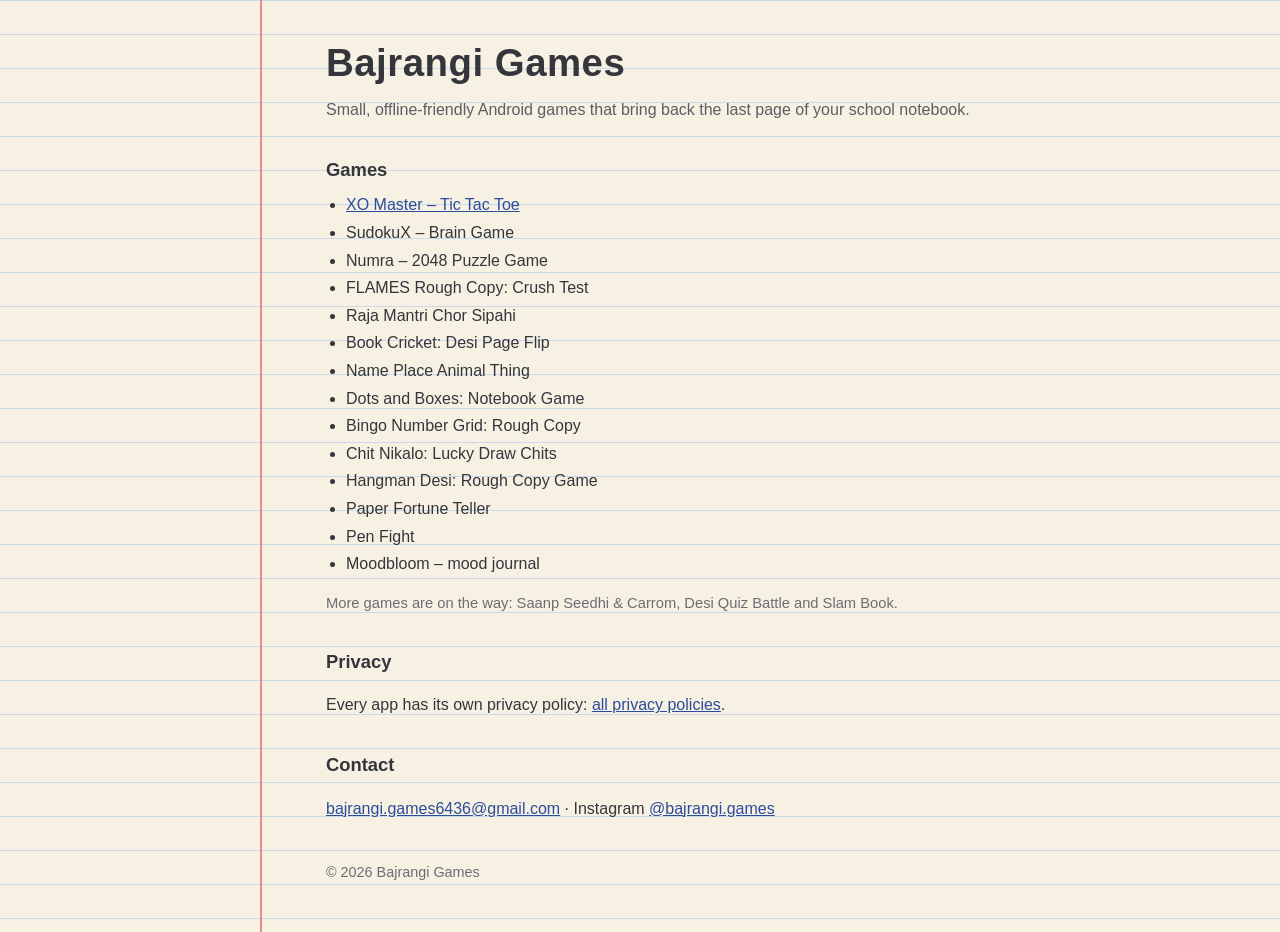
<file: index.html>
<!DOCTYPE html>
<html lang="en">
<head>
  <meta charset="utf-8">
  <meta name="viewport" content="width=device-width, initial-scale=1">
  <title>Bajrangi Games</title>
  <meta name="description" content="Bajrangi Games – nostalgic Indian school-days games for Android: XO Master, FLAMES, Raja Mantri, Book Cricket and more.">
  <style>
    :root { --paper:#f7f1e3; --rule:#c9d9ea; --ink:#34363c; --red:#e38b8b; --blue:#2a4c9c; }
    * { box-sizing: border-box; }
    body { margin:0; background:var(--paper); color:var(--ink);
      font-family: -apple-system, BlinkMacSystemFont, "Segoe UI", Roboto, sans-serif; line-height:1.6;
      background-image: linear-gradient(var(--rule) 1px, transparent 1px); background-size: 100% 34px; }
    .page { max-width: 760px; margin: 0 auto; padding: 32px 16px 48px 64px; position: relative; min-height: 100vh;
      border-left: 2px solid var(--red); background-clip: padding-box; }
    h1 { font-size: 2.4rem; margin: 0 0 4px; letter-spacing: .5px; }
    .tag { margin: 0 0 28px; color: #5b5d63; }
    h2 { font-size: 1.15rem; margin: 32px 0 8px; }
    ul { padding-left: 20px; margin: 0; }
    li { margin: 2px 0; }
    a { color: var(--blue); }
    .muted { color:#6b6d73; font-size:.92rem; }
    footer { margin-top: 40px; font-size: .9rem; color:#6b6d73; }
    @media (max-width: 520px) { .page { padding-left: 28px; } h1 { font-size: 2rem; } }
  </style>
</head>
<body>
  <main class="page">
    <h1>Bajrangi Games</h1>
    <p class="tag">Small, offline-friendly Android games that bring back the last page of your school notebook.</p>

    <h2>Games</h2>
    <ul>
      <li><a href="https://play.google.com/store/apps/details?id=com.bajrangi.xomaster">XO Master – Tic Tac Toe</a></li>
      <li>SudokuX – Brain Game</li>
      <li>Numra – 2048 Puzzle Game</li>
      <li>FLAMES Rough Copy: Crush Test</li>
      <li>Raja Mantri Chor Sipahi</li>
      <li>Book Cricket: Desi Page Flip</li>
      <li>Name Place Animal Thing</li>
      <li>Dots and Boxes: Notebook Game</li>
      <li>Bingo Number Grid: Rough Copy</li>
      <li>Chit Nikalo: Lucky Draw Chits</li>
      <li>Hangman Desi: Rough Copy Game</li>
      <li>Paper Fortune Teller</li>
      <li>Pen Fight</li>
      <li>Moodbloom – mood journal</li>
    </ul>
    <p class="muted">More games are on the way: Saanp Seedhi &amp; Carrom, Desi Quiz Battle and Slam Book.</p>

    <h2>Privacy</h2>
    <p>Every app has its own privacy policy: <a href="https://anuragsingh6436.github.io/privacy-policy/">all privacy policies</a>.</p>

    <h2>Contact</h2>
    <p><a href="mailto:bajrangi.games6436@gmail.com">bajrangi.games6436@gmail.com</a> · Instagram <a href="https://www.instagram.com/bajrangi.games/">@bajrangi.games</a></p>

    <footer>© 2026 Bajrangi Games</footer>
  </main>
</body>
</html>
</file>
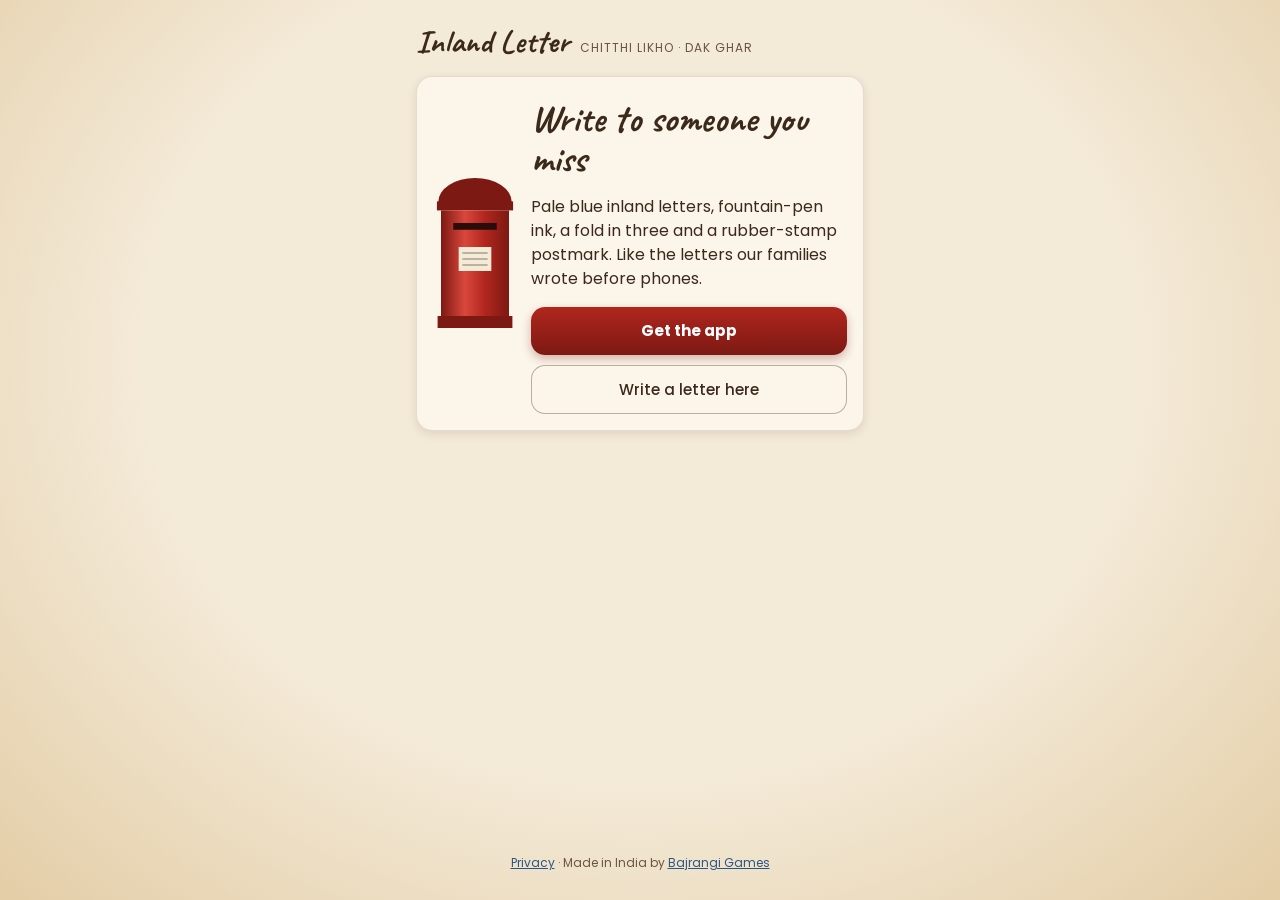
<file: letter/index.html>
<!DOCTYPE html>
<html lang="en">
<head>
  <meta charset="utf-8">
  <meta name="viewport" content="width=device-width, initial-scale=1, viewport-fit=cover">
  <title>📮 You've got a letter · Inland Letter</title>
  <meta name="description" content="Someone wrote you an inland letter, by hand, like the old days. Tap to open it.">
  <meta property="og:title" content="📮 You've got a letter">
  <meta property="og:description" content="Someone wrote you an inland letter, like the old days. Tap to open it.">
  <meta property="og:type" content="website">
  <meta name="theme-color" content="#F4EAD8">
  <!-- The letter lives in the #fragment of this URL: it is never sent to any server. -->
  <meta name="referrer" content="no-referrer">
  <link rel="preconnect" href="https://fonts.googleapis.com">
  <link rel="preconnect" href="https://fonts.gstatic.com" crossorigin>
  <link href="https://fonts.googleapis.com/css2?family=Caveat:wght@700&family=Poppins:wght@400;500;700&display=swap" rel="stylesheet">
  <link rel="stylesheet" href="letter.css">
</head>
<body>
  <main id="app">
    <header class="brand">
      <span class="brand-name">Inland Letter</span>
      <span class="brand-sub">Chitthi Likho · Dak Ghar</span>
    </header>

    <!-- No letter in the link: a small welcome -->
    <section id="home" class="view" hidden>
      <div class="card hero">
        <canvas id="homeBox" class="postbox" aria-hidden="true"></canvas>
        <div>
          <h1 class="hand">Write to someone you miss</h1>
          <p>Pale blue inland letters, fountain-pen ink, a fold in three and a rubber-stamp postmark. Like the letters our families wrote before phones.</p>
          <a class="btn primary" id="homePlay" href="#" rel="noopener">Get the app</a>
          <button class="btn" id="homeWrite" type="button">Write a letter here</button>
        </div>
      </div>
    </section>

    <!-- A letter arrived: the knock on the door (also unlocks sound on the first tap) -->
    <section id="gate" class="view" hidden>
      <div class="gate">
        <p class="kicker">Tring tring!</p>
        <h1 class="hand" id="gateTitle">Dakiya is here!</h1>
        <p id="gateSub">There is a letter for you.</p>
        <button class="btn primary big" id="receive" type="button">Receive the letter 📮</button>
        <p class="tiny">Sound on for the full experience.</p>
      </div>
    </section>

    <!-- The sealed letter, the countdown, the unfolding and reading -->
    <section id="stage" class="view" hidden>
      <div class="stage" id="stageBox">
        <canvas id="dakiya" class="dakiya" aria-hidden="true"></canvas>
        <div id="sealed" class="sealed" role="button" tabindex="0" aria-label="Sealed letter. Tap to open.">
          <canvas id="sealedCanvas"></canvas>
        </div>
        <div id="fold" class="fold" hidden></div>
      </div>
      <p id="hint" class="hint hand" hidden>Tap to open</p>
      <div id="lock" class="lock" hidden>
        <p id="lockWhen">Sealed until tomorrow morning</p>
        <p id="countdown" class="countdown" aria-live="polite">00:00:00</p>
        <p class="tiny">No peeking! It opens by itself when the time comes.</p>
      </div>
      <div id="readActions" class="actions" hidden>
        <a class="btn primary" id="replyApp" href="#" rel="noopener">Write a reply in the app</a>
        <button class="btn" id="replyWeb" type="button">Reply right here</button>
        <p class="tiny">This letter lives only in this link. Bookmark it to read again.</p>
      </div>
    </section>

    <!-- Write a letter / reply in the browser -->
    <section id="compose" class="view" hidden>
      <h2 class="hand" id="composeTitle">Write back</h2>
      <form id="form" class="card form" autocomplete="off">
        <div class="row">
          <label>Salutation<input id="fSal" maxlength="20" placeholder="Priya"></label>
          <label>To<input id="fTo" maxlength="24" placeholder="name"></label>
        </div>
        <div class="chips" id="salChips"></div>
        <label>Your letter
          <textarea id="fBody" maxlength="900" rows="9" placeholder="Start writing… how have you been?"></textarea>
        </label>
        <p class="counter"><span id="count">0</span> / 900</p>
        <div class="row">
          <label>Sign-off<input id="fClose" maxlength="24" placeholder="Tumhara"></label>
          <label>Your name<input id="fFrom" maxlength="24" placeholder="your name"></label>
        </div>
        <div class="chips" id="closeChips"></div>
        <label>Posted from<input id="fTown" maxlength="24" placeholder="Your town (shows on the postmark)"></label>
        <fieldset class="inks"><legend>Ink</legend>
          <label><input type="radio" name="ink" value="0" checked><span class="well" style="background:#1C3C8C"></span>Blue</label>
          <label><input type="radio" name="ink" value="1"><span class="well" style="background:#1E1C22"></span>Black</label>
          <label><input type="radio" name="ink" value="2"><span class="well" style="background:#2A3DB0"></span>Royal blue</label>
        </fieldset>
        <p id="formError" class="error" hidden>The letter is empty. Write a few lines first.</p>
        <button class="btn primary" type="submit">Fold, seal &amp; post</button>
      </form>
    </section>

    <!-- Your letter is posted: send the link -->
    <section id="result" class="view" hidden>
      <div class="stage" id="resultBox">
        <div id="rfold" class="fold"></div>
        <div id="rsealed" class="sealed" hidden><canvas id="rsealedCanvas"></canvas></div>
      </div>
      <div id="resultActions" class="actions" hidden>
        <h2 class="hand">Posted! 📮</h2>
        <p>Now send the link so your letter reaches them.</p>
        <a class="btn primary" id="sendWa" href="#" target="_blank" rel="noopener">Send on WhatsApp</a>
        <button class="btn" id="sendShare" type="button">Share…</button>
        <button class="btn" id="sendCopy" type="button">Copy link</button>
        <p id="copied" class="tiny" hidden>Link copied.</p>
      </div>
    </section>

    <!-- Problems -->
    <section id="torn" class="view" hidden>
      <div class="card center">
        <h1 class="hand">A torn letter</h1>
        <p id="tornText">This letter couldn't be read. The link may be cut short. Ask the sender to share it again.</p>
        <a class="btn primary play" href="#" rel="noopener">Get Inland Letter</a>
      </div>
    </section>

    <footer>
      <a href="https://anuragsingh6436.github.io/privacy-policy/inlandletter/">Privacy</a> ·
      Made in India by <a href="https://anuragsingh6436.github.io/">Bajrangi Games</a>
    </footer>
  </main>
  <noscript><p class="noscript">Please turn on JavaScript to open your letter.</p></noscript>
  <script src="codec.js"></script>
  <script src="art.js"></script>
  <script src="letter.js"></script>
</body>
</html>
</file>
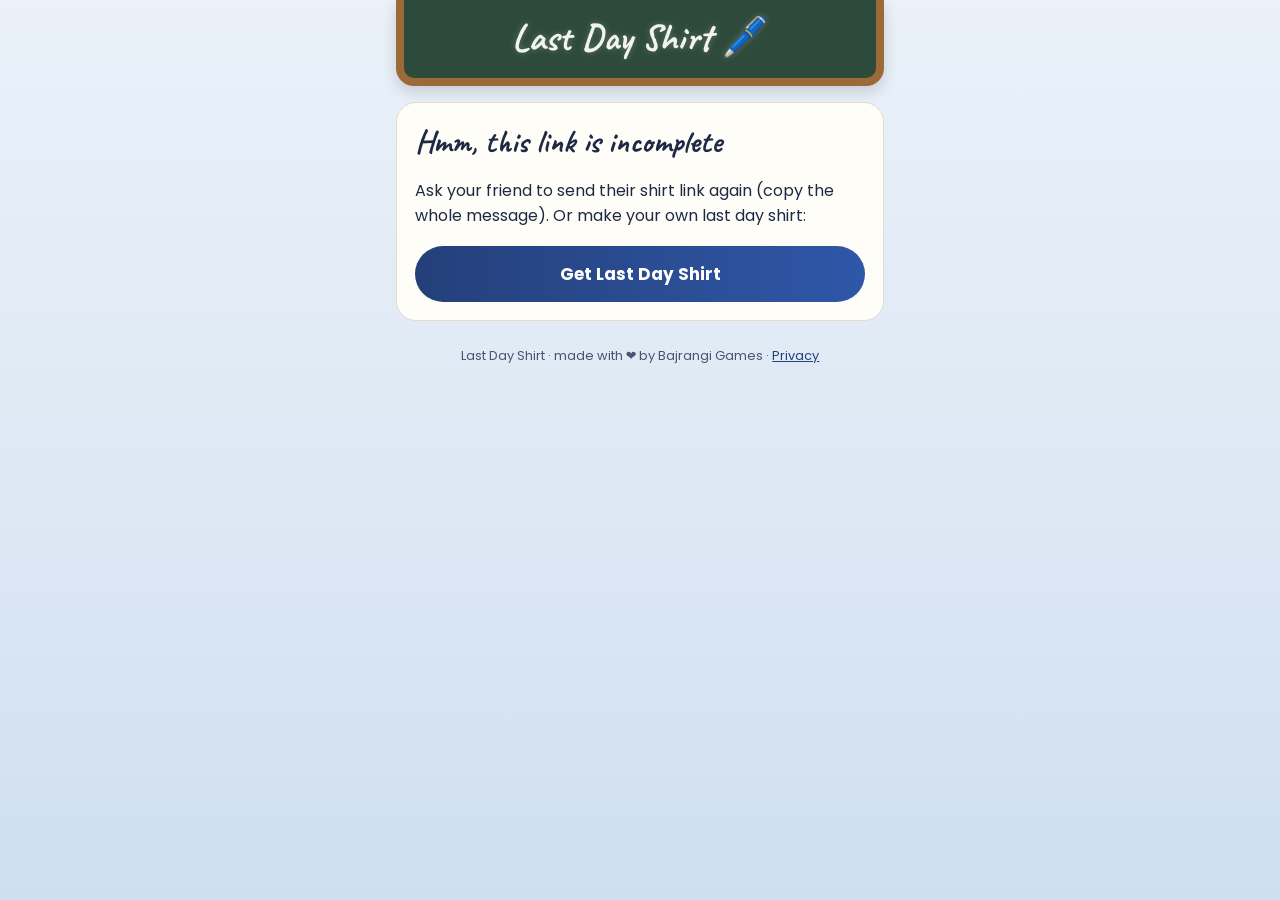
<file: shirt/index.html>
<!doctype html>
<html lang="en">
<head>
<meta charset="utf-8">
<meta name="viewport" content="width=device-width,initial-scale=1,viewport-fit=cover">
<title>Sign my last day shirt 🖊️</title>
<meta name="description" content="Last day of school! Sign your friend's white shirt with a sketch pen, right in your browser. No app, no login.">
<meta property="og:title" content="Sign my last day shirt 🖊️">
<meta property="og:description" content="Pick a sketch pen and write something before the last bell.">
<meta name="theme-color" content="#2E4A3B">
<meta name="robots" content="noindex">
<link rel="preconnect" href="https://fonts.googleapis.com"><link rel="preconnect" href="https://fonts.gstatic.com" crossorigin>
<link href="https://fonts.googleapis.com/css2?family=Caveat:wght@700&family=Poppins:wght@400;600;700&display=swap" rel="stylesheet">
<link rel="stylesheet" href="shirt.css">
</head>
<body>
<header class="wrap" style="padding-bottom:0"><div class="board"><h1 id="title">Sign my last day shirt 🖊️</h1><p id="sub"></p></div></header>
<main class="wrap">
  <section id="bad" class="card hidden">
    <h2>Hmm, this link is incomplete</h2>
    <p>Ask your friend to send their shirt link again (copy the whole message). Or make your own last day shirt:</p>
    <a class="btn" id="play1" href="#">Get Last Day Shirt</a>
  </section>

  <section id="form" class="hidden">
    <div class="desk"><canvas id="shirt" aria-label="Your friend's shirt with your signature preview" role="img"></canvas></div>

    <label for="name">Your name</label>
    <input id="name" maxlength="40" autocomplete="nickname" placeholder="Write your name">

    <label for="msg">A last-day message <span class="counter" id="count">0/80</span></label>
    <textarea id="msg" maxlength="120" placeholder="Something they will never forget"></textarea>
    <div class="ideas" id="ideas"></div>

    <label id="penlabel">Pick a sketch pen</label>
    <div class="pens" id="pens" role="radiogroup" aria-labelledby="penlabel"></div>

    <label>Doodle (optional)</label>
    <div class="doodle">
      <canvas id="pad" aria-label="Doodle pad, draw with your finger"></canvas>
      <div style="display:flex;flex-direction:column;gap:10px">
        <button class="round" id="undo" aria-label="Undo last stroke">↶</button>
        <button class="round" id="clear" aria-label="Clear doodle">✕</button>
      </div>
    </div>

    <button class="btn" id="send" disabled>Send it back ✍️</button>
    <p class="note">Your signature travels inside the link you send on WhatsApp. Nothing is uploaded or stored anywhere.</p>
  </section>

  <section id="sent" class="card hidden">
    <h2>Sent! 🖊️</h2>
    <p id="sentText">When your friend taps the link, your signature lands on their shirt.</p>
    <div class="row">
      <button class="btn paper" id="again">Send again</button>
      <button class="btn paper" id="copy">Copy link</button>
    </div>
    <a class="btn" id="play2" href="#">Make my own last day shirt</a>
  </section>

  <p class="brand">Last Day Shirt · made with ❤️ by Bajrangi Games · <a href="https://anuragsingh6436.github.io/privacy-policy/lastdayshirt/">Privacy</a></p>
</main>
<script src="shirt.js"></script>
<script>
(function () {
  'use strict';
  var S = window.Shirt, $ = function (id) { return document.getElementById(id); };
  $('play1').href = $('play2').href = S.PLAY;
  var inv = S.decodeInvite(S.readHash());
  if (!inv) { $('bad').classList.remove('hidden'); $('title').textContent = 'Last Day Shirt 🖊️'; return; }

  var owner = S.firstName(inv.o);
  $('title').textContent = 'Sign ' + owner + '’s last day shirt 🖊️';
  $('sub').textContent = [inv.s, inv.c].filter(Boolean).join(' · ');
  $('send').textContent = 'Send it back to ' + owner + ' ✍️';
  $('form').classList.remove('hidden');

  var state = { pen: 1, strokes: [], current: null, link: null };
  var ideas = ['Never change! 💙', 'Best bench partner ever', 'Stay in touch 📞', 'Miss you already', 'Friends forever ✌️', 'Don’t forget me!', 'Topper ban jaana 🤓', 'Canteen samosa party soon'];
  ideas.forEach(function (t) {
    var b = document.createElement('button'); b.type = 'button'; b.textContent = t;
    b.onclick = function () { $('msg').value = t; update(); };
    $('ideas').appendChild(b);
  });
  S.PENS.forEach(function (c, i) {
    var b = document.createElement('button'); b.type = 'button'; b.setAttribute('role', 'radio');
    b.setAttribute('aria-label', S.PEN_NAMES[i] + ' pen'); b.setAttribute('aria-checked', i === state.pen ? 'true' : 'false');
    var sp = document.createElement('span'); sp.style.setProperty('--c', c); b.appendChild(sp);
    b.onclick = function () {
      state.pen = i;
      Array.prototype.forEach.call($('pens').children, function (x, k) { x.setAttribute('aria-checked', k === i ? 'true' : 'false'); });
      drawPad(); update();
    };
    $('pens').appendChild(b);
  });

  function sig() {
    return { k: inv.k, o: inv.o, n: S.cleanLine($('name').value, S.LIMITS.NAME), m: S.cleanLine($('msg').value, S.LIMITS.MESSAGE), p: state.pen, d: state.strokes };
  }
  function update() {
    var m = $('msg').value;
    if (Array.from(m).length > S.LIMITS.MESSAGE) { $('msg').value = Array.from(m).slice(0, S.LIMITS.MESSAGE).join(''); }
    $('count').textContent = Array.from($('msg').value).length + '/' + S.LIMITS.MESSAGE;
    var s = sig();
    $('send').disabled = !s.n;
    S.paint($('shirt'), function (c) {
      var preview = s.n ? [{ n: s.n, m: s.m, p: s.p, d: s.d, x: 0.3, y: 0.62, r: -4, sc: 1.05 }] : [];
      S.drawShirt(c, { side: 'front', school: inv.s, signatures: preview });
    });
  }
  $('name').addEventListener('input', update);
  $('msg').addEventListener('input', update);

  // Doodle pad (pointer events: finger, pen or mouse).
  var pad = $('pad');
  function drawPad() {
    var dpr = window.devicePixelRatio || 1, r = pad.getBoundingClientRect();
    pad.width = Math.round(r.width * dpr); pad.height = Math.round(r.height * dpr);
    var c = pad.getContext('2d'); c.lineCap = 'round'; c.lineJoin = 'round';
    c.strokeStyle = c.fillStyle = S.PENS[state.pen]; c.lineWidth = pad.width * 0.022;
    state.strokes.concat(state.current ? [state.current] : []).forEach(function (st) {
      if (st.length < 4) { c.beginPath(); c.arc(st[0] * pad.width, st[1] * pad.height, pad.width * 0.016, 0, 7); c.fill(); return; }
      c.beginPath(); c.moveTo(st[0] * pad.width, st[1] * pad.height);
      for (var i = 2; i + 1 < st.length; i += 2) c.lineTo(st[i] * pad.width, st[i + 1] * pad.height);
      c.stroke();
    });
  }
  function totalPoints() { return state.strokes.reduce(function (a, s) { return a + s.length / 2; }, 0); }
  function pos(e) { var r = pad.getBoundingClientRect(); return [Math.max(0, Math.min(1, (e.clientX - r.left) / r.width)), Math.max(0, Math.min(1, (e.clientY - r.top) / r.height))]; }
  pad.addEventListener('pointerdown', function (e) {
    if (state.strokes.length >= S.LIMITS.STROKES || totalPoints() >= S.LIMITS.POINTS) return;
    e.preventDefault(); pad.setPointerCapture(e.pointerId); state.current = pos(e); drawPad();
  });
  pad.addEventListener('pointermove', function (e) {
    if (!state.current) return;
    var p = pos(e), c = state.current, lx = c[c.length - 2], ly = c[c.length - 1];
    if ((p[0] - lx) * (p[0] - lx) + (p[1] - ly) * (p[1] - ly) > 0.0001 && totalPoints() + c.length / 2 < S.LIMITS.POINTS) { c.push(p[0], p[1]); drawPad(); }
  });
  function end() { if (!state.current) return; state.strokes.push(S.simplify(state.current, 0.022)); state.current = null; drawPad(); update(); }
  pad.addEventListener('pointerup', end); pad.addEventListener('pointercancel', end);
  $('undo').onclick = function () { state.strokes.pop(); drawPad(); update(); };
  $('clear').onclick = function () { state.strokes = []; drawPad(); update(); };

  function message(link) {
    return S.cleanLine($('name').value, S.LIMITS.NAME) + ' signed your last day shirt, ' + owner + '! 🖊️ Tap to see it on your shirt:\n' + link;
  }
  function share(link) { window.location.href = 'https://wa.me/?text=' + encodeURIComponent(message(link)); }
  $('send').onclick = function () {
    var s = sig(); if (!s.n) return;
    state.link = S.signatureLink(s);
    $('form').classList.add('hidden'); $('sent').classList.remove('hidden');
    $('sentText').textContent = 'When ' + owner + ' taps the link, your signature lands on their shirt. Didn’t go through? Send it again or copy the link.';
    share(state.link);
  };
  $('again').onclick = function () { if (state.link) share(state.link); };
  $('copy').onclick = function () {
    if (!state.link) return;
    var t = message(state.link);
    if (navigator.clipboard) navigator.clipboard.writeText(t).then(function () { $('copy').textContent = 'Copied ✓'; }, function () {});
  };

  window.addEventListener('resize', function () { drawPad(); update(); });
  (document.fonts ? document.fonts.ready : Promise.resolve()).then(function () { drawPad(); update(); });
  drawPad(); update();
})();
</script>
</body>
</html>
</file>
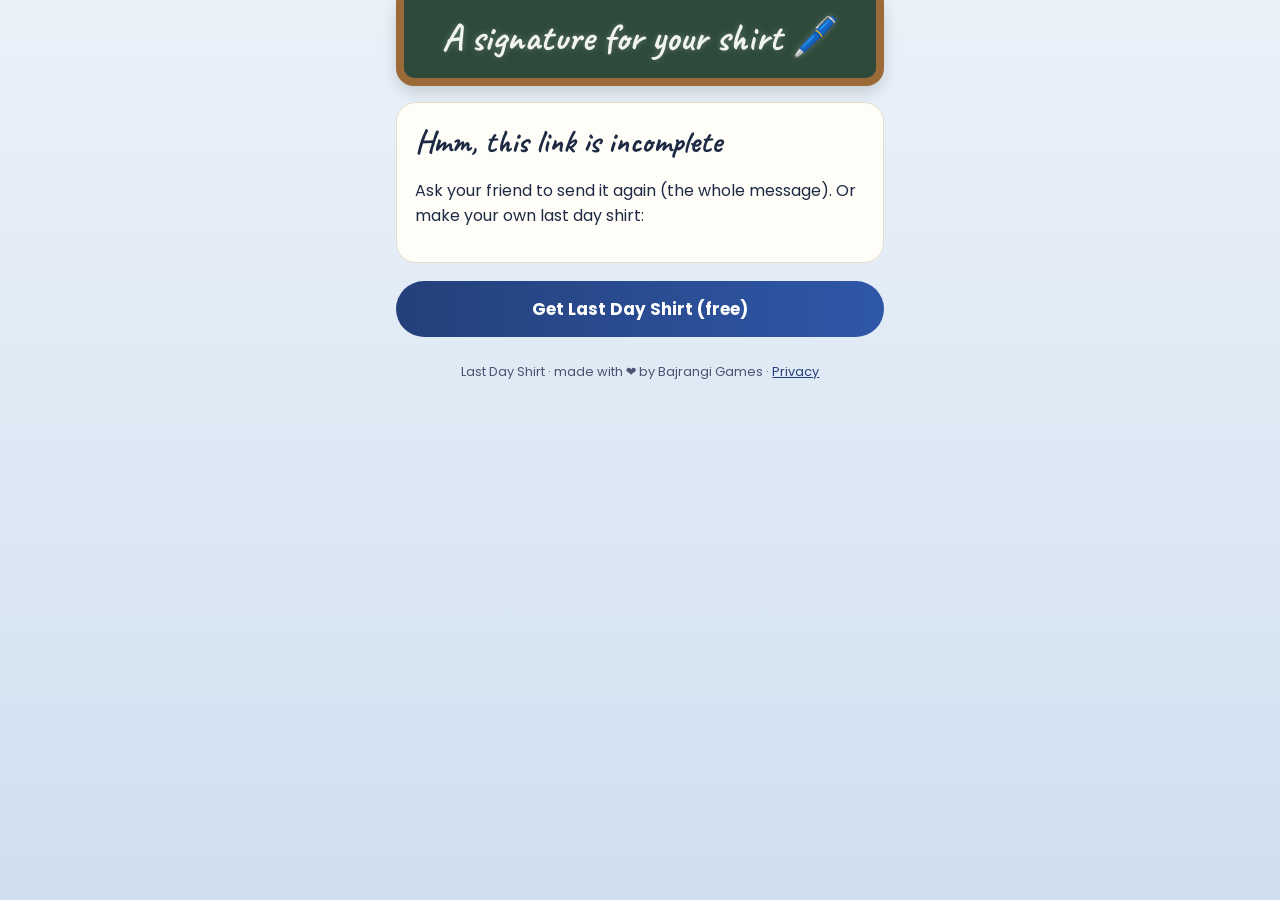
<file: shirt/s/index.html>
<!doctype html>
<html lang="en">
<head>
<meta charset="utf-8">
<meta name="viewport" content="width=device-width,initial-scale=1,viewport-fit=cover">
<title>A signature for your last day shirt 🖊️</title>
<meta name="description" content="A friend signed your last day shirt. Open it in the Last Day Shirt app.">
<meta property="og:title" content="I signed your last day shirt 🖊️">
<meta name="theme-color" content="#2E4A3B">
<meta name="robots" content="noindex">
<link rel="preconnect" href="https://fonts.googleapis.com"><link rel="preconnect" href="https://fonts.gstatic.com" crossorigin>
<link href="https://fonts.googleapis.com/css2?family=Caveat:wght@700&family=Poppins:wght@400;600;700&display=swap" rel="stylesheet">
<link rel="stylesheet" href="../shirt.css">
</head>
<body>
<header class="wrap" style="padding-bottom:0"><div class="board"><h1 id="title">A signature for your shirt 🖊️</h1><p id="sub"></p></div></header>
<main class="wrap">
  <section id="bad" class="card hidden">
    <h2>Hmm, this link is incomplete</h2>
    <p>Ask your friend to send it again (the whole message). Or make your own last day shirt:</p>
  </section>

  <section id="ok" class="hidden">
    <div class="desk"><canvas id="shirt" role="img" aria-label="The signature on a white school shirt"></canvas></div>
    <div class="card">
      <h2>Put it on your shirt</h2>
      <p>Have the <b>Last Day Shirt</b> app? Tap the link in WhatsApp and it opens the app, where the signature lands on your shirt. If it opened here instead, copy the link, open the app and tap <b>Paste a signature</b>.</p>
      <button class="btn paper" id="copy">Copy link</button>
    </div>
  </section>
  <a class="btn" id="play" href="#">Get Last Day Shirt (free)</a>
  <p class="brand">Last Day Shirt · made with ❤️ by Bajrangi Games · <a href="https://anuragsingh6436.github.io/privacy-policy/lastdayshirt/">Privacy</a></p>
</main>
<script src="../shirt.js"></script>
<script>
(function () {
  'use strict';
  var S = window.Shirt, $ = function (id) { return document.getElementById(id); };
  $('play').href = S.PLAY;
  var sig = S.decodeSignature(S.readHash());
  if (!sig) { $('bad').classList.remove('hidden'); return; }
  $('ok').classList.remove('hidden');
  $('title').textContent = sig.n + ' signed ' + (sig.o ? S.firstName(sig.o) + '’s' : 'your') + ' shirt 🖊️';
  $('sub').textContent = sig.m ? '“' + sig.m + '”' : '';
  function draw() {
    S.paint($('shirt'), function (c) {
      S.drawShirt(c, { side: 'front', signatures: [{ n: sig.n, m: sig.m, p: sig.p, d: sig.d, x: 0.3, y: 0.6, r: -5, sc: 1.15 }] });
    });
  }
  $('copy').onclick = function () {
    if (navigator.clipboard) navigator.clipboard.writeText(location.href).then(function () { $('copy').textContent = 'Copied ✓'; }, function () {});
  };
  window.addEventListener('resize', draw);
  (document.fonts ? document.fonts.ready : Promise.resolve()).then(draw);
  draw();
})();
</script>
</body>
</html>
</file>
<file: letter/letter.css>
/* Inland Letter web page: same look as the app (sepia desk, pale-blue inland paper, red post box). */
:root {
  --desk: #F4EAD8; --desk-deep: #E7D5B5; --ink: #3B2A1A; --muted: #6B5440;
  --red: #B0261E; --red-dark: #7C1913; --print: #2D5683; --cream: #FBF5EA; --stamp: #5B3A8E;
}
* { box-sizing: border-box; }
[hidden] { display: none !important; }
html, body { margin: 0; min-height: 100%; }
body {
  background: radial-gradient(ellipse at 50% 40%, var(--desk) 55%, #E3CDA6 100%) fixed, var(--desk);
  color: var(--ink); font-family: Poppins, system-ui, sans-serif; line-height: 1.5;
  -webkit-tap-highlight-color: transparent;
}
#app { max-width: 480px; margin: 0 auto; padding: 12px 16px calc(24px + env(safe-area-inset-bottom)); min-height: 100vh; display: flex; flex-direction: column; }
.brand { display: flex; align-items: baseline; gap: 10px; padding: 6px 0 10px; }
.brand-name { font-family: Caveat, cursive; font-weight: 700; font-size: 32px; }
.brand-sub { color: var(--muted); font-size: 12px; letter-spacing: 1px; text-transform: uppercase; }
.view { flex: 1; }
.hand { font-family: Caveat, cursive; font-weight: 700; }
h1.hand { font-size: 38px; line-height: 1.05; margin: 6px 0 8px; }
h2.hand { font-size: 32px; margin: 8px 0; }
.card { background: var(--cream); border: 1px solid rgba(59,42,26,.12); border-radius: 16px; padding: 16px; box-shadow: 0 3px 10px rgba(88,58,26,.12); }
.center { text-align: center; }
.hero { display: flex; gap: 14px; align-items: center; }
.postbox { width: 84px; height: 150px; flex: none; }
.btn {
  display: block; width: 100%; min-height: 48px; margin: 10px 0 0; padding: 12px 16px; border-radius: 14px;
  border: 1px solid rgba(59,42,26,.35); background: var(--cream); color: var(--ink);
  font: 500 15px Poppins, sans-serif; text-align: center; text-decoration: none; cursor: pointer;
  transition: transform .12s ease;
}
.btn:active { transform: scale(.97); }
.btn.primary { background: linear-gradient(var(--red), var(--red-dark)); color: #fff; border: 0; font-weight: 700; box-shadow: 0 4px 10px rgba(124,25,19,.3); }
.btn.big { font-size: 18px; padding: 16px; }
.btn:focus-visible, .sealed:focus-visible { outline: 3px solid var(--print); outline-offset: 3px; }
.gate { text-align: center; padding-top: 18vh; }
.kicker { color: var(--stamp); font-weight: 700; letter-spacing: 2px; text-transform: uppercase; font-size: 13px; margin: 0; }
.tiny { color: var(--muted); font-size: 12px; }
.stage { position: relative; width: 100%; margin-top: 8px; }
.dakiya { position: absolute; left: 0; bottom: -10px; width: 170px; height: 140px; pointer-events: none; z-index: 5; }
.sealed { position: relative; margin: 0 auto; cursor: pointer; transition: transform .2s ease; }
.sealed canvas { display: block; }
.sealed.drop { animation: drop .9s cubic-bezier(.3,1.5,.5,1) both; }
@keyframes drop { from { transform: translateY(-120vh) rotate(-6deg); } to { transform: translateY(0) rotate(1.5deg); } }
.sealed.rest { transform: rotate(1.5deg); }
.hint { text-align: center; font-size: 26px; color: var(--muted); margin: 12px 0 0; animation: breathe 2.2s ease-in-out infinite; }
@keyframes breathe { 50% { opacity: .5; } }
.lock { text-align: center; }
.countdown { font-size: 36px; font-weight: 700; color: var(--stamp); margin: 0; font-variant-numeric: tabular-nums; }
.fold { position: relative; margin: 0 auto; perspective: 1400px; }
.panel { position: absolute; left: 0; width: 100%; transform-style: preserve-3d; will-change: transform; }
.face { position: absolute; inset: 0; overflow: hidden; backface-visibility: hidden; -webkit-backface-visibility: hidden; }
.face.back { transform: rotateX(180deg); }
.card3d { position: absolute; inset: 0; transform-style: preserve-3d; }
.card3d .face.back { transform: rotateY(180deg); }
.sheet { position: absolute; left: 0; top: 0; background-size: 100% 100%; box-shadow: 0 6px 16px rgba(60,40,20,.25); }
.sheet .in { position: absolute; inset: 0; display: flex; flex-direction: column; }
.sheet .hdr { text-align: center; font-family: Georgia, 'Noto Serif', serif; }
.sheet .hdr b { display: block; letter-spacing: 2px; }
.sheet .date { text-align: right; font-family: Caveat, cursive; font-weight: 700; opacity: .85; }
.sheet .greet, .sheet .body, .sheet .close, .sheet .from { font-family: Caveat, cursive; font-weight: 700; }
.sheet .body { flex: 1; white-space: pre-wrap; overflow: hidden; word-wrap: break-word; transform: rotate(-.4deg); }
.sheet .close, .sheet .from { text-align: right; }
.sheet .edge { position: absolute; left: 0; right: 0; bottom: 1px; text-align: center; font-family: Georgia, serif; opacity: .7; }
.actions { margin-top: 14px; text-align: center; }
.form label { display: block; font-size: 12px; font-weight: 700; color: var(--muted); letter-spacing: 1px; text-transform: uppercase; margin-top: 10px; }
.form input, .form textarea {
  display: block; width: 100%; margin-top: 4px; padding: 10px 12px; border-radius: 10px; border: 1px solid rgba(59,42,26,.3);
  background: #DCE9F5; color: #1C3C8C; font: 700 22px Caveat, cursive; text-transform: none; letter-spacing: 0;
}
.form textarea { resize: vertical; min-height: 220px; line-height: 1.2; }
.row { display: flex; gap: 10px; }
.row label { flex: 1; }
.chips { display: flex; flex-wrap: wrap; gap: 6px; margin-top: 6px; }
.chip { min-height: 40px; padding: 6px 12px; border-radius: 20px; border: 1px solid rgba(59,42,26,.25); background: #fffbf2; font: 500 14px Poppins, sans-serif; color: var(--ink); cursor: pointer; }
.counter { text-align: right; font-size: 12px; color: var(--muted); margin: 4px 0 0; }
.inks { border: 0; padding: 0; margin: 12px 0 0; display: flex; gap: 14px; flex-wrap: wrap; }
.inks legend { font-size: 12px; font-weight: 700; color: var(--muted); letter-spacing: 1px; text-transform: uppercase; padding: 0; }
.inks label { display: flex; align-items: center; gap: 6px; text-transform: none; letter-spacing: 0; font-weight: 500; font-size: 14px; color: var(--ink); min-height: 44px; margin: 0; }
.inks input { width: auto; margin: 0; }
.well { width: 22px; height: 22px; border-radius: 50%; display: inline-block; }
.error { color: var(--red); font-weight: 500; }
footer { text-align: center; font-size: 12px; color: var(--muted); padding: 20px 0 4px; }
footer a { color: var(--print); }
.noscript { text-align: center; padding: 40px; }
@media (prefers-reduced-motion: reduce) {
  .sealed.drop { animation: none; }
  .hint { animation: none; }
  .btn { transition: none; }
}
</file>
<file: shirt/shirt.css>
:root{--wall:#DDE8F4;--wall2:#EAF1F9;--navy:#1E2A44;--muted:#475572;--blue:#24407A;--blue2:#2F57A8;--board:#2E4A3B;--chalk:#F1F5EE;--chalky:#F7E39A;--wood:#C8945C;--wood2:#9C6A39;--paper:#FFFDF8;--edge:#E4DCCB}
*{box-sizing:border-box}
html,body{margin:0}
body{font-family:Poppins,system-ui,sans-serif;color:var(--navy);background:linear-gradient(var(--wall2),var(--wall) 55%,#CFDFF0);min-height:100vh}
.wrap{max-width:520px;margin:0 auto;padding:0 16px 40px}
.board{background:var(--board);color:var(--chalk);border:8px solid var(--wood2);border-top:0;border-radius:0 0 18px 18px;padding:18px 16px 14px;text-align:center;box-shadow:0 6px 16px rgba(0,0,0,.15)}
.board h1{font-family:Caveat,cursive;font-weight:700;font-size:2.4rem;line-height:1.05;margin:0;text-shadow:0 0 6px rgba(255,255,255,.25)}
.board p{margin:6px 0 0;color:var(--chalky);font-family:Caveat,cursive;font-size:1.4rem}
.desk{margin:16px 0;border-radius:22px;padding:6px;background:repeating-linear-gradient(176deg,rgba(90,52,20,.08) 0 3px,transparent 3px 19px),linear-gradient(135deg,#D7A66E,#C8945C 50%,#B8834E)}
.desk canvas{display:block;width:100%;aspect-ratio:1/1.05}
label{display:block;font-size:.75rem;font-weight:600;letter-spacing:.12em;text-transform:uppercase;color:var(--muted);margin:14px 4px 6px}
input,textarea{width:100%;font:inherit;font-size:1rem;color:var(--navy);background:var(--paper);border:1px solid rgba(30,42,68,.25);border-radius:14px;padding:12px 14px;min-height:48px}
textarea{resize:none;height:84px}
input:focus,textarea:focus{outline:2px solid var(--blue);border-color:var(--blue)}
.ideas{display:flex;gap:8px;overflow-x:auto;padding:8px 0 2px}
.ideas button{flex:none;font-family:Caveat,cursive;font-size:1.25rem;background:var(--paper);border:1px solid var(--edge);border-radius:24px;min-height:44px;padding:0 14px;color:var(--navy)}
.pens{background:linear-gradient(#2B4C8C,#1C3566);border:2px solid #E0B040;border-radius:18px;padding:8px;display:grid;grid-template-columns:repeat(6,1fr);gap:2px}
.pens button{height:64px;border:0;background:transparent;position:relative;cursor:pointer}
.pens button span{position:absolute;left:50%;bottom:4px;width:22px;height:56px;margin-left:-11px;border-radius:8px;background:linear-gradient(to bottom,var(--c) 0 38%,#F4F6FA 38%);box-shadow:inset 0 0 0 1px rgba(0,0,0,.2);transition:transform .2s cubic-bezier(.3,1.6,.5,1)}
.pens button[aria-checked=true] span{transform:translateY(-8px);box-shadow:0 0 0 3px #F7E39A}
.doodle{display:flex;gap:10px;align-items:flex-start}
.doodle canvas{flex:1;max-width:260px;aspect-ratio:1;background:#FDFDFB radial-gradient(rgba(30,42,68,.12) 1.2px,transparent 1.4px) 0 0/26px 26px;border:1px solid rgba(30,42,68,.2);border-radius:16px;touch-action:none}
.round{width:48px;height:48px;border-radius:50%;border:1px solid rgba(30,42,68,.18);background:rgba(255,255,255,.7);font-size:1.2rem;color:var(--navy)}
.btn{display:flex;align-items:center;justify-content:center;gap:10px;width:100%;min-height:56px;border:0;border-radius:30px;background:linear-gradient(90deg,var(--blue),var(--blue2));color:#fff;font:700 1.05rem Poppins,sans-serif;text-decoration:none;margin-top:18px;cursor:pointer}
.btn:disabled{background:#8C97AB}
.btn.paper{background:var(--paper);color:var(--navy);border:1px solid var(--edge);font-weight:600}
.row{display:flex;gap:8px}.row .btn{margin-top:10px}
.note{color:var(--muted);font-size:.85rem;text-align:center;margin:14px 0 0}
.card{background:var(--paper);border:1px solid var(--edge);border-radius:20px;padding:18px;margin-top:16px}
.card h2{font-family:Caveat,cursive;font-size:2rem;margin:0 0 6px}
.hidden{display:none!important}
.counter{float:right;letter-spacing:0}
.brand{text-align:center;margin-top:26px;font-size:.8rem;color:var(--muted)}
.brand a{color:var(--blue)}
</file>
